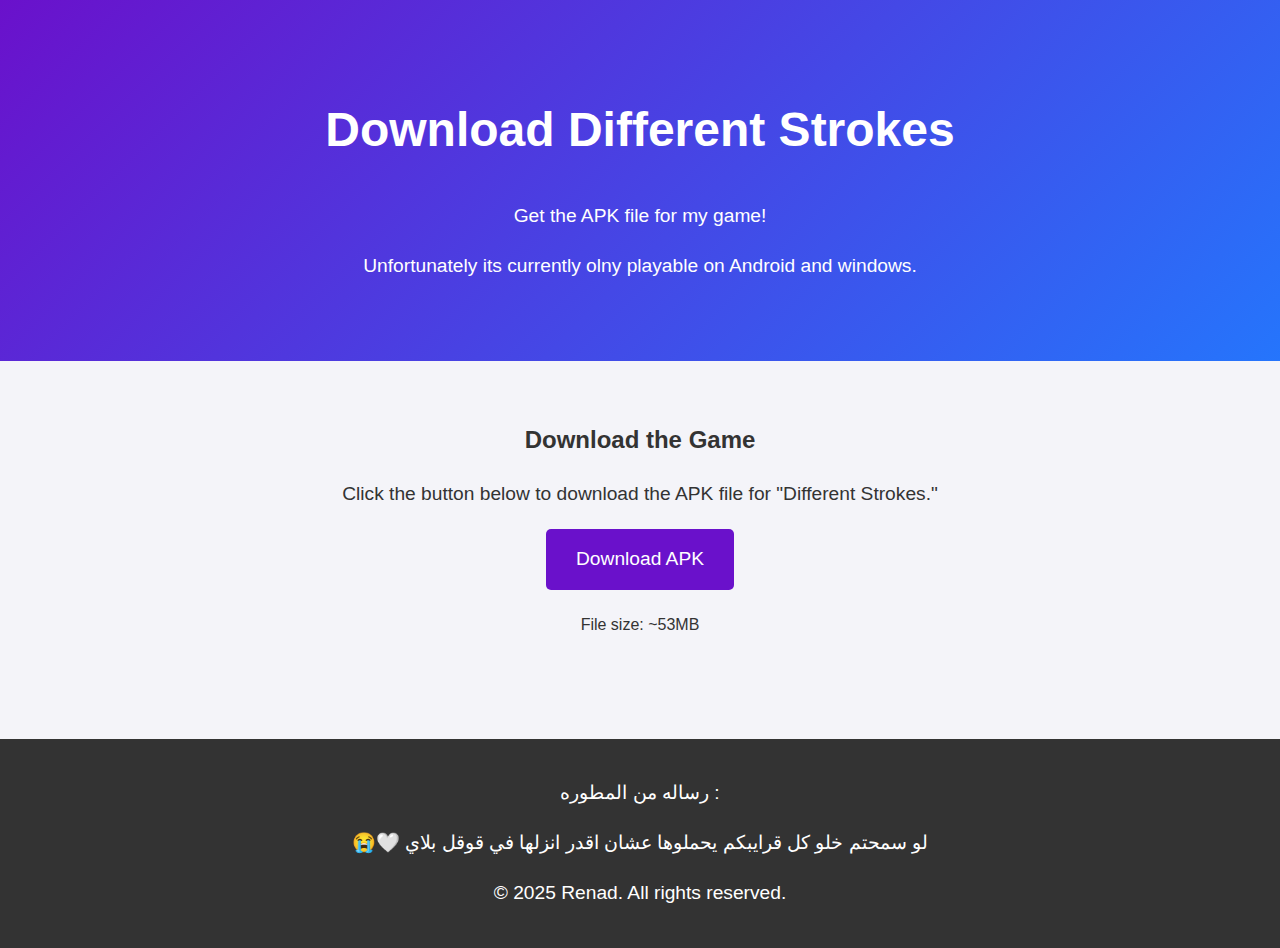
<file: download.html>
<!DOCTYPE html>
<html lang="en">
<head>
  <meta charset="UTF-8">
  <meta name="viewport" content="width=device-width, initial-scale=1.0">
  <title>Download Different Strokes</title>
  <link rel="stylesheet" href="styles.css">
</head>
<body>
  <!-- Header Section -->
  <header>
    <h1>Download Different Strokes</h1>
    <p>Get the APK file for my game!</p>
    <p>Unfortunately its currently olny playable on Android and windows.</p>
  </header>

  <!-- Download Section -->
  <section id="download">
    <h2>Download the Game</h2>
    <p>Click the button below to download the APK file for "Different Strokes."</p>
    <a href="https://www.mediafire.com/file/s4kbnkj5l6hqkus/DifferentStrokesAndroid.apk/file" class="download-button">Download APK</a>
    <p><small>File size: ~53MB</small></p>
  </section>

  <!-- Footer -->
  <footer>
    <p>رساله من المطوره :</p>
    <p>😭🤍 لو سمحتم خلو كل قرايبكم يحملوها عشان اقدر انزلها في قوقل بلاي</p>
    <p>&copy; 2025 Renad. All rights reserved.</p>
  </footer>
</body>
</html>
</file>
<file: styles.css>
/* General Styles */
body {
    font-family: 'Arial', sans-serif;
    background-color: #f4f4f9;
    color: #333;
    margin: 0;
    padding: 0;
    line-height: 1.6;
  }
  
  header {
    background: linear-gradient(135deg, #6a11cb, #2575fc);
    color: white;
    padding: 60px 20px;
    text-align: center;
  }
  
  h1 {
    font-size: 3rem;
    animation: fadeIn 2s ease-in-out;
  }
  
  p {
    font-size: 1.2rem;
  }
  
  nav {
    background: #333;
    padding: 10px;
    text-align: center;
  }
  
  nav ul {
    list-style: none;
    padding: 0;
  }
  
  nav ul li {
    display: inline;
    margin: 0 15px;
  }
  
  nav ul li a {
    color: white;
    text-decoration: none;
    font-size: 1.1rem;
  }
  
  section {
    padding: 40px 20px;
    text-align: center;
  }
  
  footer {
    background: #333;
    color: white;
    text-align: center;
    padding: 20px;
    margin-top: 40px;
  }
  
  /* Download Button */
  .download-button {
    display: inline-block;
    padding: 15px 30px;
    background: #6a11cb;
    color: white;
    text-decoration: none;
    border-radius: 5px;
    font-size: 1.2rem;
    transition: background 0.3s ease;
  }
  
  .download-button:hover {
    background: #2575fc;
  }
  
  /* Animations */
  @keyframes fadeIn {
    from { opacity: 0; }
    to { opacity: 1; }
  }
  
  @keyframes slideIn {
    from { transform: translateY(20px); opacity: 0; }
    to { transform: translateY(0); opacity: 1; }
  }
  
  section h2 {
    animation: slideIn 1.5s ease-in-out;
  }
</file>
